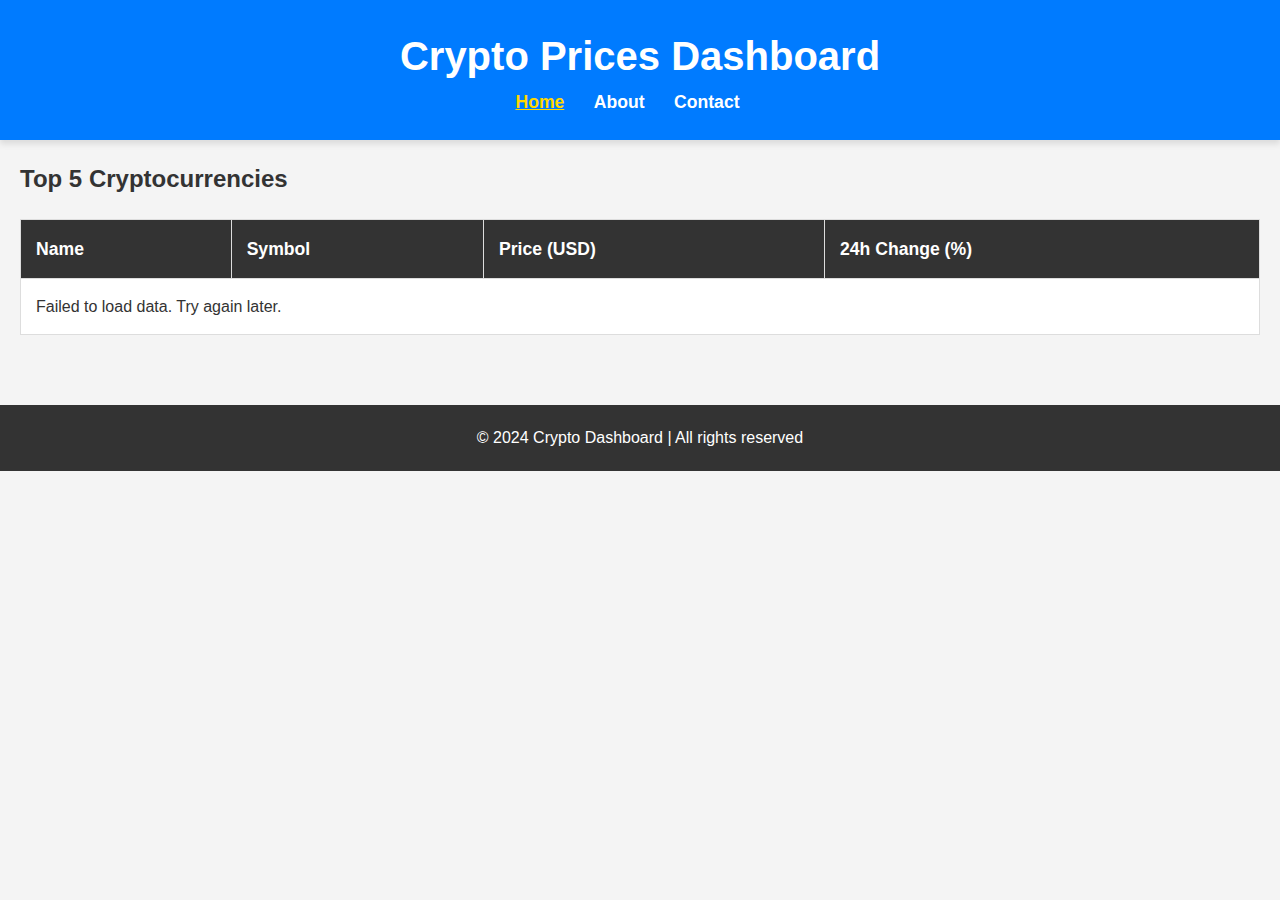
<file: index.html>
<!DOCTYPE html>
<html lang="en">
<head>
    <meta charset="UTF-8">
    <meta name="viewport" content="width=device-width, initial-scale=1.0">
    <title>Crypto Prices Dashboard</title>
    <link rel="stylesheet" href="styles.css">
</head>
<body>
    <header>
        <h1>Crypto Prices Dashboard</h1>
        <nav>
            <ul>
                <li><a href="index.html" class="active">Home</a></li>
                <li><a href="about.html">About</a></li>
                <li><a href="contact.html">Contact</a></li>
            </ul>
        </nav>
    </header>

    <main>
        <section class="crypto-section">
            <h2>Top 5 Cryptocurrencies</h2>
            <table id="cryptoTable">
                <thead>
                    <tr>
                        <th>Name</th>
                        <th>Symbol</th>
                        <th>Price (USD)</th>
                        <th>24h Change (%)</th>
                    </tr>
                </thead>
                <tbody>
                    <tr>
                        <td colspan="4">Loading data...</td>
                    </tr>
                </tbody>
            </table>
        </section>
    </main>

    <footer>
        <p>&copy; 2024 Crypto Dashboard | All rights reserved</p>
    </footer>

    <script src="script.js"></script>
</body>
</html>
</file>
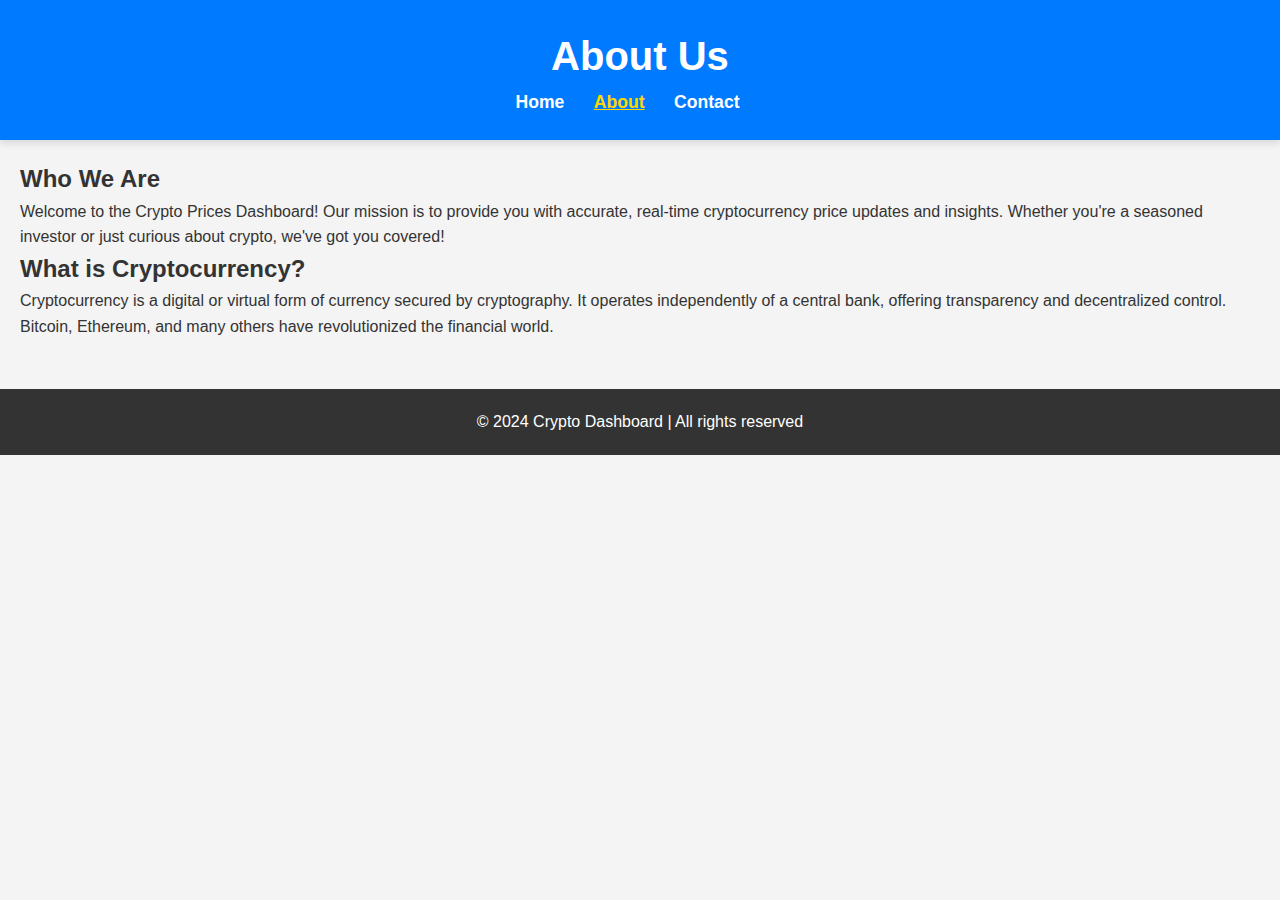
<file: about.html>
<!DOCTYPE html>
<html lang="en">
<head>
    <meta charset="UTF-8">
    <meta name="viewport" content="width=device-width, initial-scale=1.0">
    <title>About Us - Crypto Prices Dashboard</title>
    <link rel="stylesheet" href="styles.css">
</head>
<body>
    <header>
        <h1>About Us</h1>
        <nav>
            <ul>
                <li><a href="index.html">Home</a></li>
                <li><a href="about.html" class="active">About</a></li>
                <li><a href="contact.html">Contact</a></li>
            </ul>
        </nav>
    </header>

    <main>
        <section class="about-section">
            <h2>Who We Are</h2>
            <p>
                Welcome to the Crypto Prices Dashboard! Our mission is to provide you with accurate, real-time cryptocurrency price updates and insights.
                Whether you're a seasoned investor or just curious about crypto, we've got you covered!
            </p>
        </section>

        <section class="crypto-info">
            <h2>What is Cryptocurrency?</h2>
            <p>
                Cryptocurrency is a digital or virtual form of currency secured by cryptography. It operates independently of a central bank,
                offering transparency and decentralized control. Bitcoin, Ethereum, and many others have revolutionized the financial world.
            </p>
        </section>
    </main>

    <footer>
        <p>&copy; 2024 Crypto Dashboard | All rights reserved</p>
    </footer>
</body>
</html>
</file>
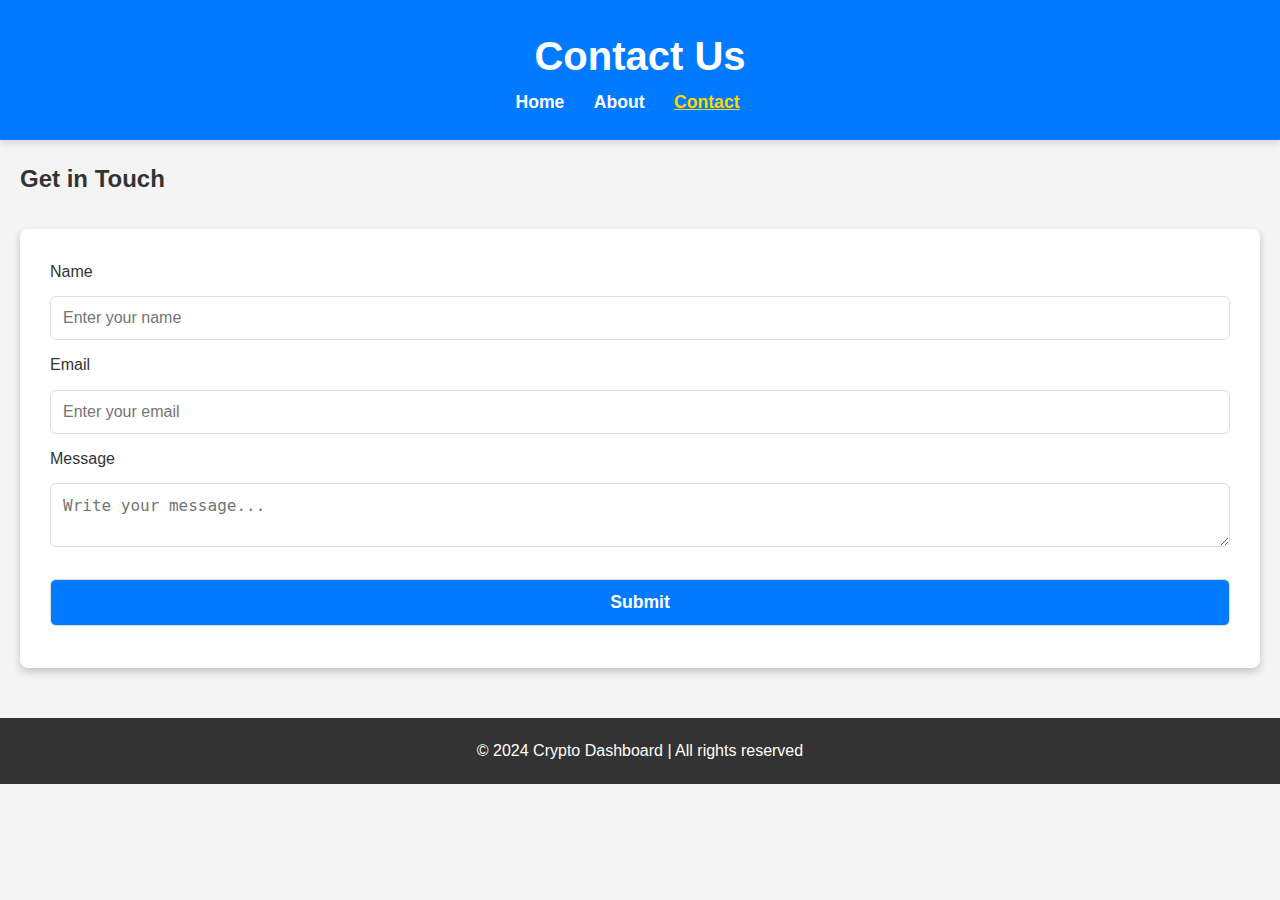
<file: contact.html>
<!DOCTYPE html>
<html lang="en">
<head>
    <meta charset="UTF-8">
    <meta name="viewport" content="width=device-width, initial-scale=1.0">
    <title>Contact Us - Crypto Prices Dashboard</title>
    <link rel="stylesheet" href="styles.css">
</head>
<body>
    <header>
        <h1>Contact Us</h1>
        <nav>
            <ul>
                <li><a href="index.html">Home</a></li>
                <li><a href="about.html">About</a></li>
                <li><a href="contact.html" class="active">Contact</a></li>
            </ul>
        </nav>
    </header>

    <main>
        <section class="contact-form-section">
            <h2>Get in Touch</h2>
            <form id="contactForm">
                <label for="name">Name</label>
                <input type="text" id="name" placeholder="Enter your name" required>

                <label for="email">Email</label>
                <input type="email" id="email" placeholder="Enter your email" required>

                <label for="message">Message</label>
                <textarea id="message" placeholder="Write your message..." required></textarea>

                <button type="submit">Submit</button>
                <p id="feedback"></p>
            </form>
        </section>
    </main>

    <footer>
        <p>&copy; 2024 Crypto Dashboard | All rights reserved</p>
    </footer>

    <script src="script.js"></script>
</body>
</html>
</file>
<file: styles.css>
* {
  margin: 0;
  padding: 0;
  box-sizing: border-box;
}

body {
  font-family: Arial, sans-serif;
  line-height: 1.6;
  background-color: #f4f4f4;
  color: #333;
}

header {
  background: #007BFF;
  color: #fff;
  padding: 1.5rem 0;
  text-align: center;
  box-shadow: 0 4px 6px rgba(0, 0, 0, 0.1);
}

header h1 {
  margin-bottom: 0;
  font-size: 2.5rem;
  font-weight: bold;
}

nav ul {
  list-style-type: none;
  padding: 0;
}

nav ul li {
  display: inline-block;
  margin-right: 25px;
}

nav ul li a {
  color: #fff;
  text-decoration: none;
  font-weight: 600;
  font-size: 1.1rem;
}

nav ul li a:hover,
nav ul li a.active {
  text-decoration: underline;
  color: #FFD700; /* yellow color on hover */
}


main {
  padding: 20px;
}

/* Crypto table style */
.crypto-section {
  margin-bottom: 20px;
}

table {
  width: 100%;
  margin-top: 20px;
  border-collapse: collapse;
}

table th,
table td {
  padding: 15px;
  text-align: left;
  border: 1px solid #ddd;
}

table th {
  background-color: #333;
  color: white;
  font-size: 1.1rem;
}

table td {
  background-color: #fff;
  font-size: 1rem;
}

/* Form style */
form {
  background-color: #fff;
  padding: 30px;
  border-radius: 8px;
  box-shadow: 0 4px 8px rgba(0, 0, 0, 0.2);
  margin-top: 30px;
}

form input,
form textarea,
form button {
  width: 100%;
  padding: 12px;
  margin: 12px 0;
  border: 1px solid #ddd;
  border-radius: 6px;
  font-size: 1rem;
}

form input:focus,
form textarea:focus {
  border-color: #007BFF;
  outline: none;
}

form button {
  background-color: #007BFF;
  color: white;
  cursor: pointer;
  font-size: 1.1rem;
  font-weight: bold;
}

form button:hover {
  background-color: #0056b3;
}

/* Footer style */
footer {
  background-color: #333;
  color: white;
  text-align: center;
  padding: 20px;
  margin-top: 30px;
  font-size: 1rem;
}

footer a {
  color: #FFD700;
  text-decoration: none;
  font-weight: bold;
}

footer a:hover {
  text-decoration: underline;
}


@media (max-width: 768px) {
  header h1 {
    font-size: 2rem;
  }

  nav ul li {
    display: block;
    margin: 10px 0;
  }

  table {
    font-size: 0.9rem;
  }

  form {
    padding: 20px;
  }

  form input,
  form textarea,
  form button {
    font-size: 1rem;
  }
}
</file>
